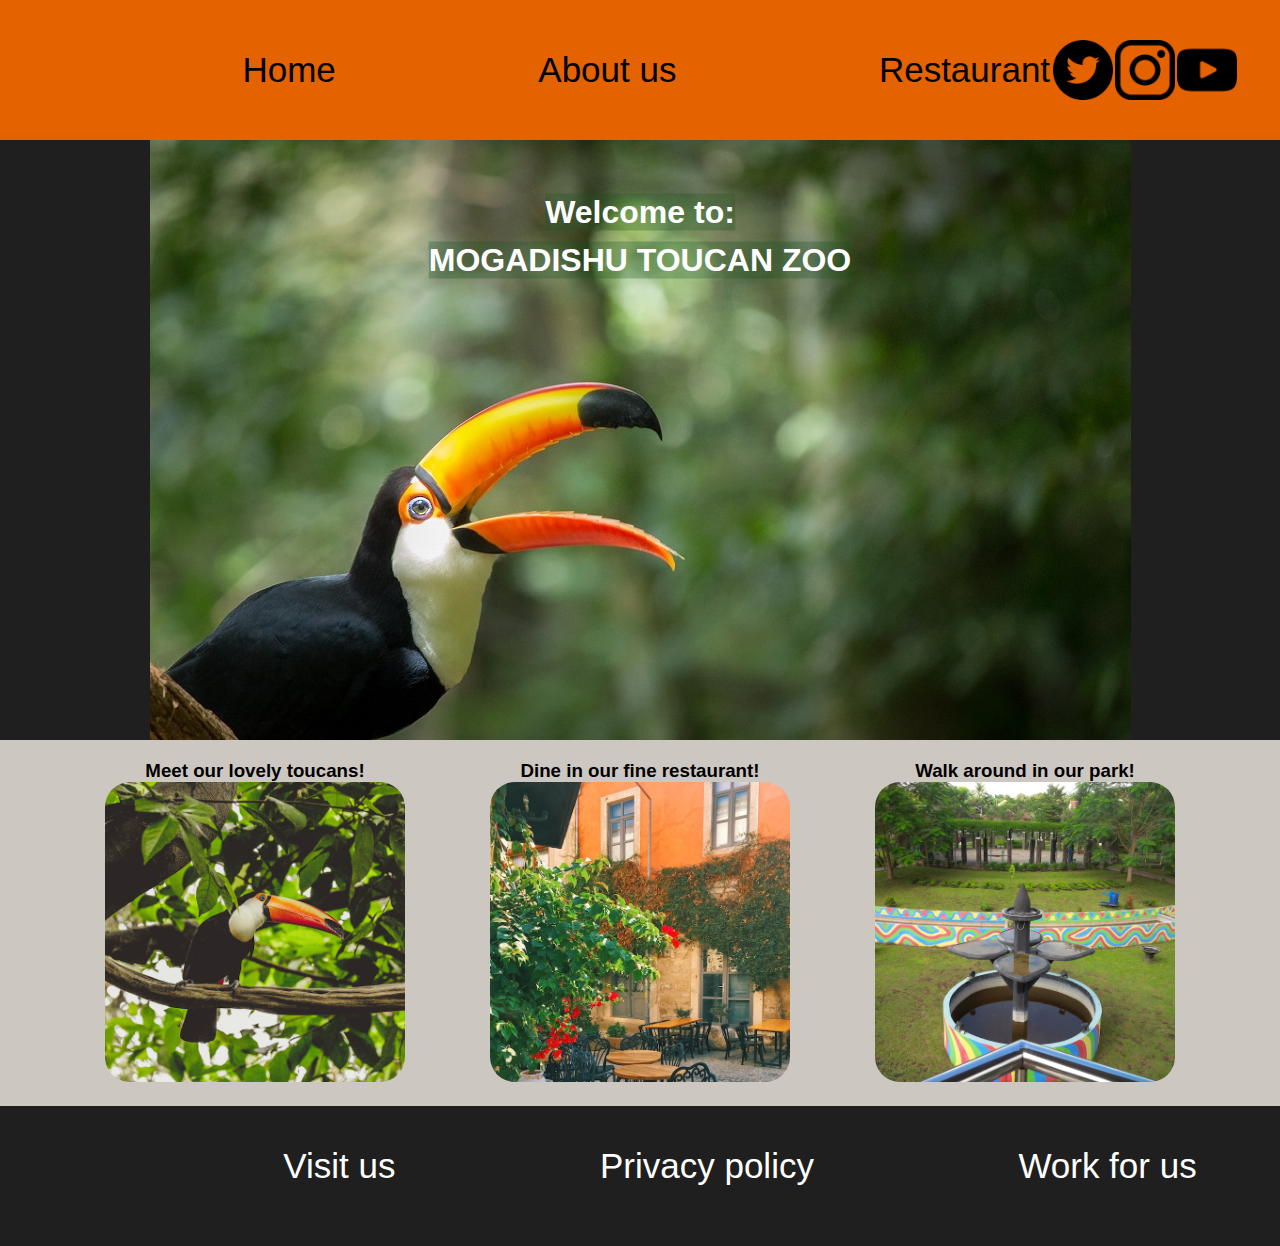
<file: index.html>
<!DOCTYPE html>
<html lang="en">
    <head>
        <meta charset="UTF-8">
        <meta http-equiv="X-UA-Compatible" content="IE=edge">
        <meta name="viewport" content="width=device-width, initial-scale=1.0">
        <title>Mogadishu Toucan Zoo</title>
        <link rel="stylesheet" href="css/style.css">
    </head>
    <body>
        <div id="grid_wrapper">
            <header>
                <a href="http://127.0.0.1:5500/index.html">Home</a>
                <a href="http://127.0.0.1:5500/about_us.html">About us</a>
                <a href="http://127.0.0.1:5500/restaurant.html">Restaurant</a>
                <img src="img/icons/twitter.png" alt="Twitter" class="icons"> 
                <img src="img/icons/instagram.png" alt="Instagram" class="icons">
                <img src="img/icons/youtube.png" alt="Youtube" class="icons">
            </header>
            <main class="welcome">
                <h4 id="top_text">Welcome to:</h4>
                <h3 id="title">MOGADISHU TOUCAN ZOO</h3>
                <img src="img/animals/toucan-main2.jpg" alt="Toucan main">
                
            </main>
            <section class="info">
                <div>
                    <h3>Meet our lovely toucans!</h3>
                    <img src="img/animals/toucan-info.jpg" class="boxes_info" alt="Toucan">
                </div>
                <div>
                    <h3>Dine in our fine restaurant!</h3>
                    <img src="img/food/restaurant2.jpg" class="boxes_info" alt="Restaurant">
                </div>
                <div>
                    <h3>Walk around in our park!</h3>
                    <img src="img/other/park.jpg" class="boxes_info" alt="Park">
                </div>
            </section>

            <footer>
                <a href="#">Visit us</a> 
                <a href="#">Privacy policy</a> 
                <a href="#">Work for us</a>
            </footer>
        </div>
    </body>
</html>
</file>
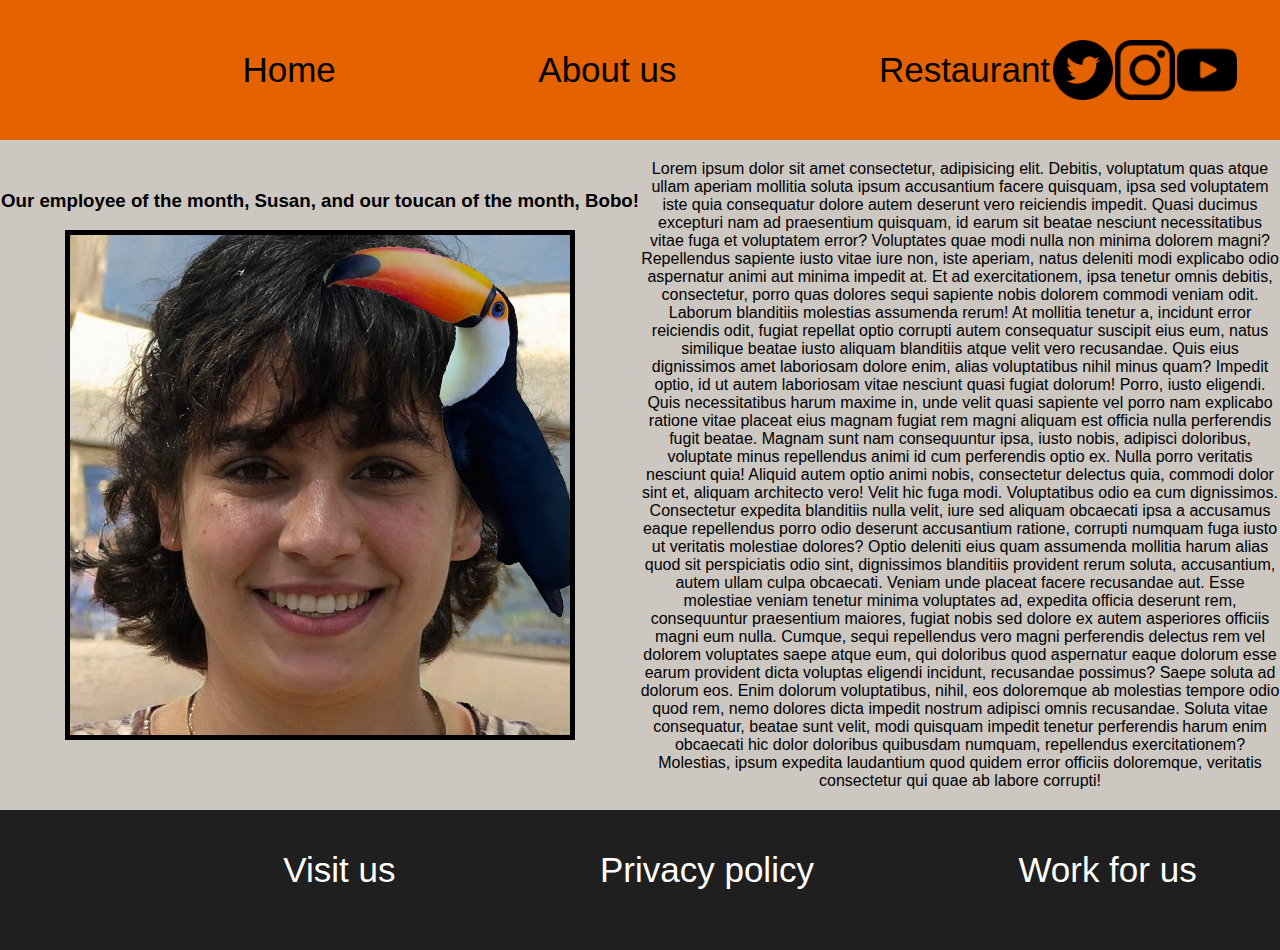
<file: about_us.html>
<!DOCTYPE html>
<html lang="en">
<head>
    <meta charset="UTF-8">
    <meta http-equiv="X-UA-Compatible" content="IE=edge">
    <meta name="viewport" content="width=device-width, initial-scale=1.0">
    <title>Om oss</title>
    <link rel="stylesheet" href="css/style.css">
</head>
<body>
    <div id="grid_wrapper_about">
        <header>
            <a href="http://127.0.0.1:5500/index.html">Home</a>
            <a href="http://127.0.0.1:5500/about_us.html">About us</a>
            <a href="http://127.0.0.1:5500/restaurant.html">Restaurant</a>
            <img src="img/icons/twitter.png" alt="Twitter" class="icons"> 
            <img src="img/icons/instagram.png" alt="Instagram" class="icons">
            <img src="img/icons/youtube.png" alt="Youtube" class="icons">
        </header>


        <section id="about_image_1" class="about_box">
            
            <img src="img/other/employee_toucan.png" alt="Employee and toucan of the month" class="about">
            <h3>Our employee of the month, Susan, and our toucan of the month, Bobo!</h3>
        </section>
        
        

        <article id="about_us">
            
            <p>Lorem ipsum dolor sit amet consectetur, adipisicing elit. Debitis, voluptatum quas atque ullam aperiam mollitia soluta ipsum accusantium facere quisquam, ipsa sed voluptatem iste quia consequatur dolore autem deserunt vero reiciendis impedit. Quasi ducimus excepturi nam ad praesentium quisquam, id earum sit beatae nesciunt necessitatibus vitae fuga et voluptatem error? Voluptates quae modi nulla non minima dolorem magni? Repellendus sapiente iusto vitae iure non, iste aperiam, natus deleniti modi explicabo odio aspernatur animi aut minima impedit at. Et ad exercitationem, ipsa tenetur omnis debitis, consectetur, porro quas dolores sequi sapiente nobis dolorem commodi veniam odit. Laborum blanditiis molestias assumenda rerum! At mollitia tenetur a, incidunt error reiciendis odit, fugiat repellat optio corrupti autem consequatur suscipit eius eum, natus similique beatae iusto aliquam blanditiis atque velit vero recusandae. Quis eius dignissimos amet laboriosam dolore enim, alias voluptatibus nihil minus quam? Impedit optio, id ut autem laboriosam vitae nesciunt quasi fugiat dolorum! Porro, iusto eligendi. Quis necessitatibus harum maxime in, unde velit quasi sapiente vel porro nam explicabo ratione vitae placeat eius magnam fugiat rem magni aliquam est officia nulla perferendis fugit beatae. Magnam sunt nam consequuntur ipsa, iusto nobis, adipisci doloribus, voluptate minus repellendus animi id cum perferendis optio ex. Nulla porro veritatis nesciunt quia! Aliquid autem optio animi nobis, consectetur delectus quia, commodi dolor sint et, aliquam architecto vero! Velit hic fuga modi. Voluptatibus odio ea cum dignissimos. Consectetur expedita blanditiis nulla velit, iure sed aliquam obcaecati ipsa a accusamus eaque repellendus porro odio deserunt accusantium ratione, corrupti numquam fuga iusto ut veritatis molestiae dolores? Optio deleniti eius quam assumenda mollitia harum alias quod sit perspiciatis odio sint, dignissimos blanditiis provident rerum soluta, accusantium, autem ullam culpa obcaecati. Veniam unde placeat facere recusandae aut. Esse molestiae veniam tenetur minima voluptates ad, expedita officia deserunt rem, consequuntur praesentium maiores, fugiat nobis sed dolore ex autem asperiores officiis magni eum nulla. Cumque, sequi repellendus vero magni perferendis delectus rem vel dolorem voluptates saepe atque eum, qui doloribus quod aspernatur eaque dolorum esse earum provident dicta voluptas eligendi incidunt, recusandae possimus? Saepe soluta ad dolorum eos. Enim dolorum voluptatibus, nihil, eos doloremque ab molestias tempore odio quod rem, nemo dolores dicta impedit nostrum adipisci omnis recusandae. Soluta vitae consequatur, beatae sunt velit, modi quisquam impedit tenetur perferendis harum enim obcaecati hic dolor doloribus quibusdam numquam, repellendus exercitationem? Molestias, ipsum expedita laudantium quod quidem error officiis doloremque, veritatis consectetur qui quae ab labore corrupti!</p>
           
            
           
        </article>
          

        <footer>
            <a href="#">Visit us</a> 
            <a href="#">Privacy policy</a> 
            <a href="#">Work for us</a>
        </footer>
        
    </div>


    
        








   
</body>
</html>
</file>
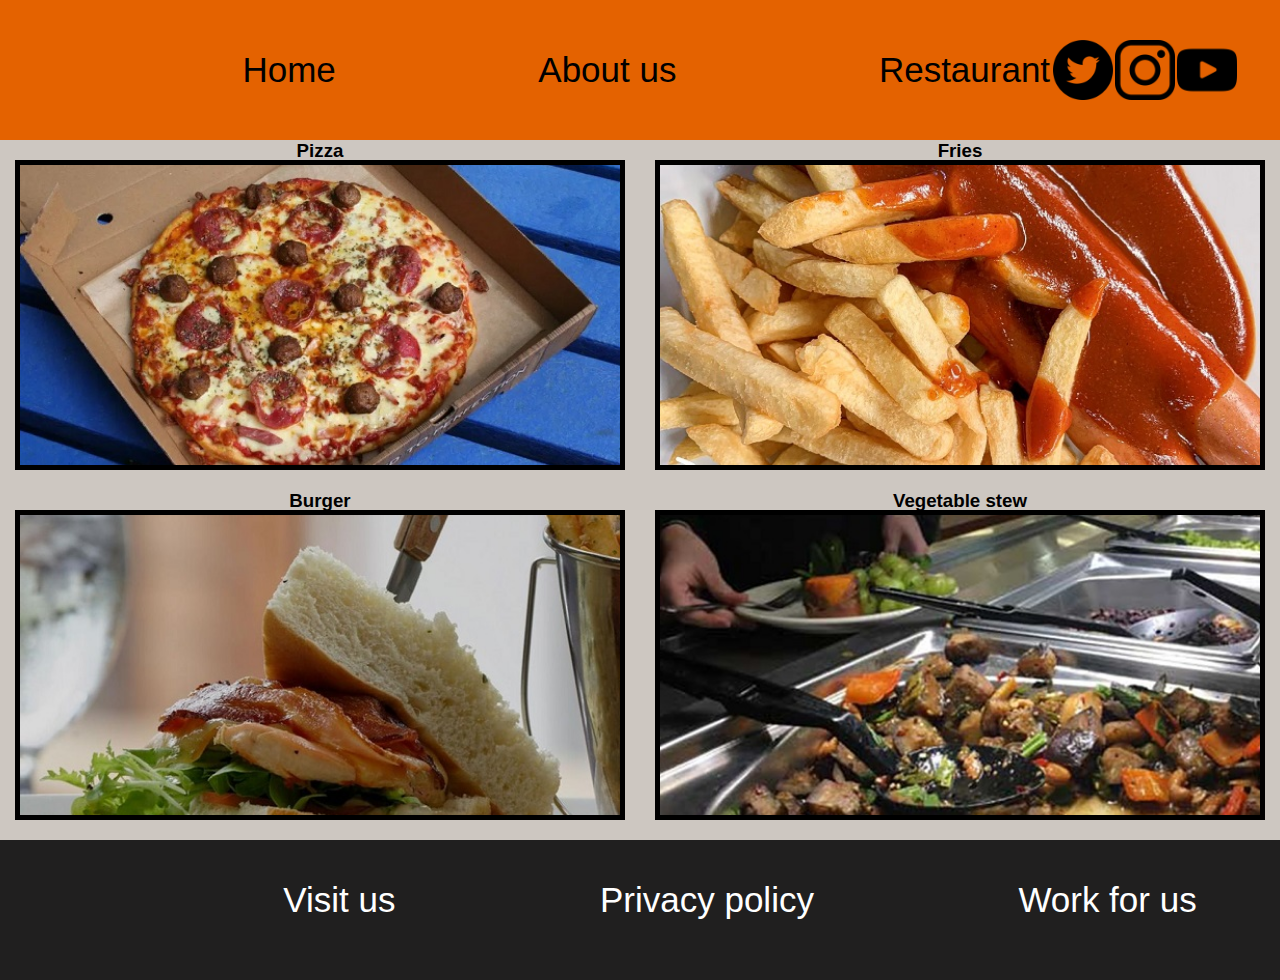
<file: restaurant.html>
<!DOCTYPE html>
<html lang="en">
    <head>
        <meta charset="UTF-8">
        <meta http-equiv="X-UA-Compatible" content="IE=edge">
        <meta name="viewport" content="width=device-width, initial-scale=1.0">
        <title>Restaurant & Menu</title>
        <link rel="stylesheet" href="css/style.css">
    </head>
    <body>
        <div id="grid_wrapper_restaurant">
            <header>
                <a href="http://127.0.0.1:5500/index.html">Home</a>
                <a href="http://127.0.0.1:5500/about_us.html">About us</a>
                <a href="http://127.0.0.1:5500/restaurant.html">Restaurant</a>
                <img src="img/icons/twitter.png" alt="Twitter" class="icons"> 
                <img src="img/icons/instagram.png" alt="Instagram" class="icons">
                <img src="img/icons/youtube.png" alt="Youtube" class="icons">
            </header>


            <section id="pizza" class="food_box">
                <img src="img/food/pizza.jpg" alt="Pizza" class="food">
                <h3>Pizza</h3>
                
                
            </section>
            <section id="fries" class="food_box">
                <img src="img/food/fries.jpeg" alt="Fries" class="food">
                <h3>Fries</h3>
            
                
            </section>
            <section id="burger" class="food_box">
                <img src="img/food/burger.jpeg" alt="Burger" class="food">
                <h3>Burger</h3>
                
            </section>
            <section id="vegetable_stew" class="food_box">
                <img src="img/food/vegetable_stew.jpeg" alt="Vegetable stew" class="food">
                <h3>Vegetable stew</h3>
                
            </section>
            <footer>
                <a href="#">Visit us</a> 
                <a href="#">Privacy policy</a> 
                <a href="#">Work for us</a>
            </footer>
        </div>
    </body>
</html>
</file>
<file: css/style.css>
* {
    margin:0;
    padding: 0;
    font-family: 'Lucida Sans', 'Lucida Sans Regular', 'Lucida Grande', 'Lucida Sans Unicode', Geneva, Verdana, sans-serif;
 
}




header{
    background-color: rgb(228, 98, 0);
    grid-area:he;
    display: flex;
    justify-content: space-evenly;
    align-items: center;  
    padding:40px;
}


.info{
    grid-area:se;
    display:flex;
    text-align:center;
    justify-content: space-evenly;
    background-color: rgb(205, 199, 193);
    padding:20px;
}



.boxes_info{
    height: 300px;
    width: 300px;
    object-fit: cover;
    border-radius: 25px;
}

article {
    text-align: center;
}


.icons{
    height:60px;

}



a {
    color: black;
    font-size: 35px;
    margin-left:200px;


    text-decoration: none;
}






footer {
    grid-area:fo;
    background-color: rgb(32, 31, 31);
    color: white;
    text-align: center;
    padding:40px;
    
  }

footer a {
    color: rgb(255, 255, 255);
    text-decoration: none;
  }




#grid_wrapper{
    display:grid;
    grid-template-rows: 140px 600px 2fr 140px;
    grid-template-areas: "he"
    "ar"
    "se"
    "fo" ;
}


#title {
    text-align: center;
    background-color: rgba(28, 83, 33, 0.301);
    color: rgb(255, 255, 255);
    position: absolute;
    top: 20%;
    left: 50%;
    transform: translate(-50%, -50%);
    font-size: xx-large;
    

}

#top_text{
    
    text-align: center;
    background-color: rgb(28, 83, 33, 0.301);
    color: white;
    position: absolute;
    top: 12%;
    left: 50%;
    transform: translate(-50%, -50%);
    font-size: xx-large;
}
.welcome{
    grid-area: ar;
    text-align:center;
    background-color:rgb(32, 31, 31);
    position: relative;

}





html{
    height:100vh;
}


#grid_wrapper_restaurant{
    height:100%;
    display:grid;
    grid-template-columns: repeat(2,1fr);
    grid-template-rows: 140px auto auto 140px;
    grid-template-areas: 
    "he he"
    "s1 s2"
    "s3 s4"
    "fo fo";
  
}

.food{

    margin-bottom: 20px;
    margin-top: 20px;
    border:5px solid;
    height: 300px;
    width: 600px;
    object-fit: cover;
    
 
   

}

.food_box{
    display:flex;
    

    justify-content: space-around;
    



}

.food_box h3 {
    position: absolute;
    
}



#pizza{
    grid-area: s1;
    background-color: rgb(205, 199, 193);
}

#fries{
    grid-area: s2;
    background-color: rgb(205, 199, 193);
}

#burger{
    grid-area: s3;
    background-color: rgb(205, 199, 193);
}

#vegetable_stew{
    grid-area:s4;
    background-color: rgb(205, 199, 193);
}
  
#grid_wrapper_about{
    display:grid;
    grid-template-areas: 
    "he he"
    "se1 ar"
    "fo fo";
    grid-template-rows: 140px auto 140px;
    grid-template-columns: 1fr 1fr;
    height:100vh;
    
    

  
  }

.about_box{
    display:flex;

    justify-content: space-around;
    padding:50px;
    



}

.about{

    margin-bottom: 20px;
    margin-top: 40px;
    border:5px solid;
    object-fit: cover;
    
 
   

}


.about_box h3 {
    position: absolute;

}

#about_us{
    display: flex;
    grid-area:ar;
    justify-content: center;
    align-items: center;
    background-color: rgb(205, 199, 193);
    

}

#about_image_1{
    
    grid-area: se1;
    background-color: rgb(205, 199, 193);
    
}



body{
    height: 100vh;
}
</file>
